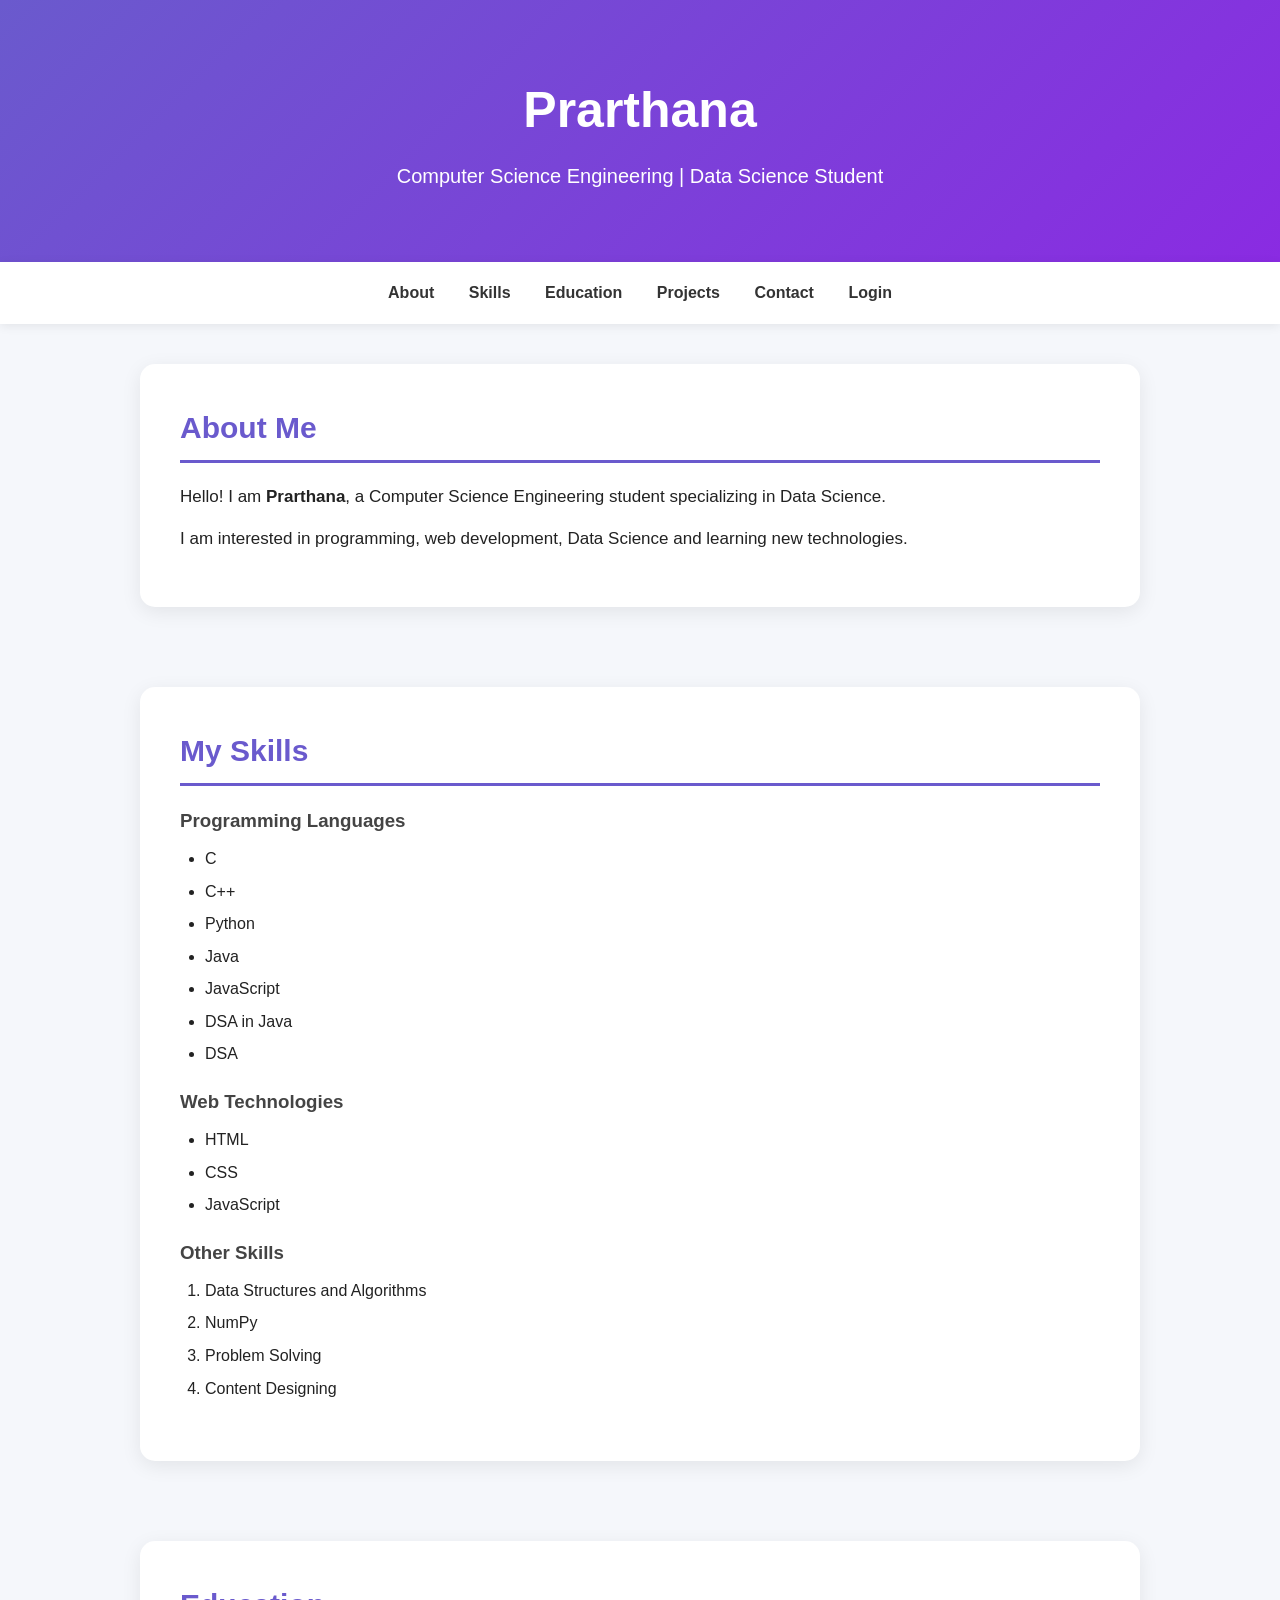
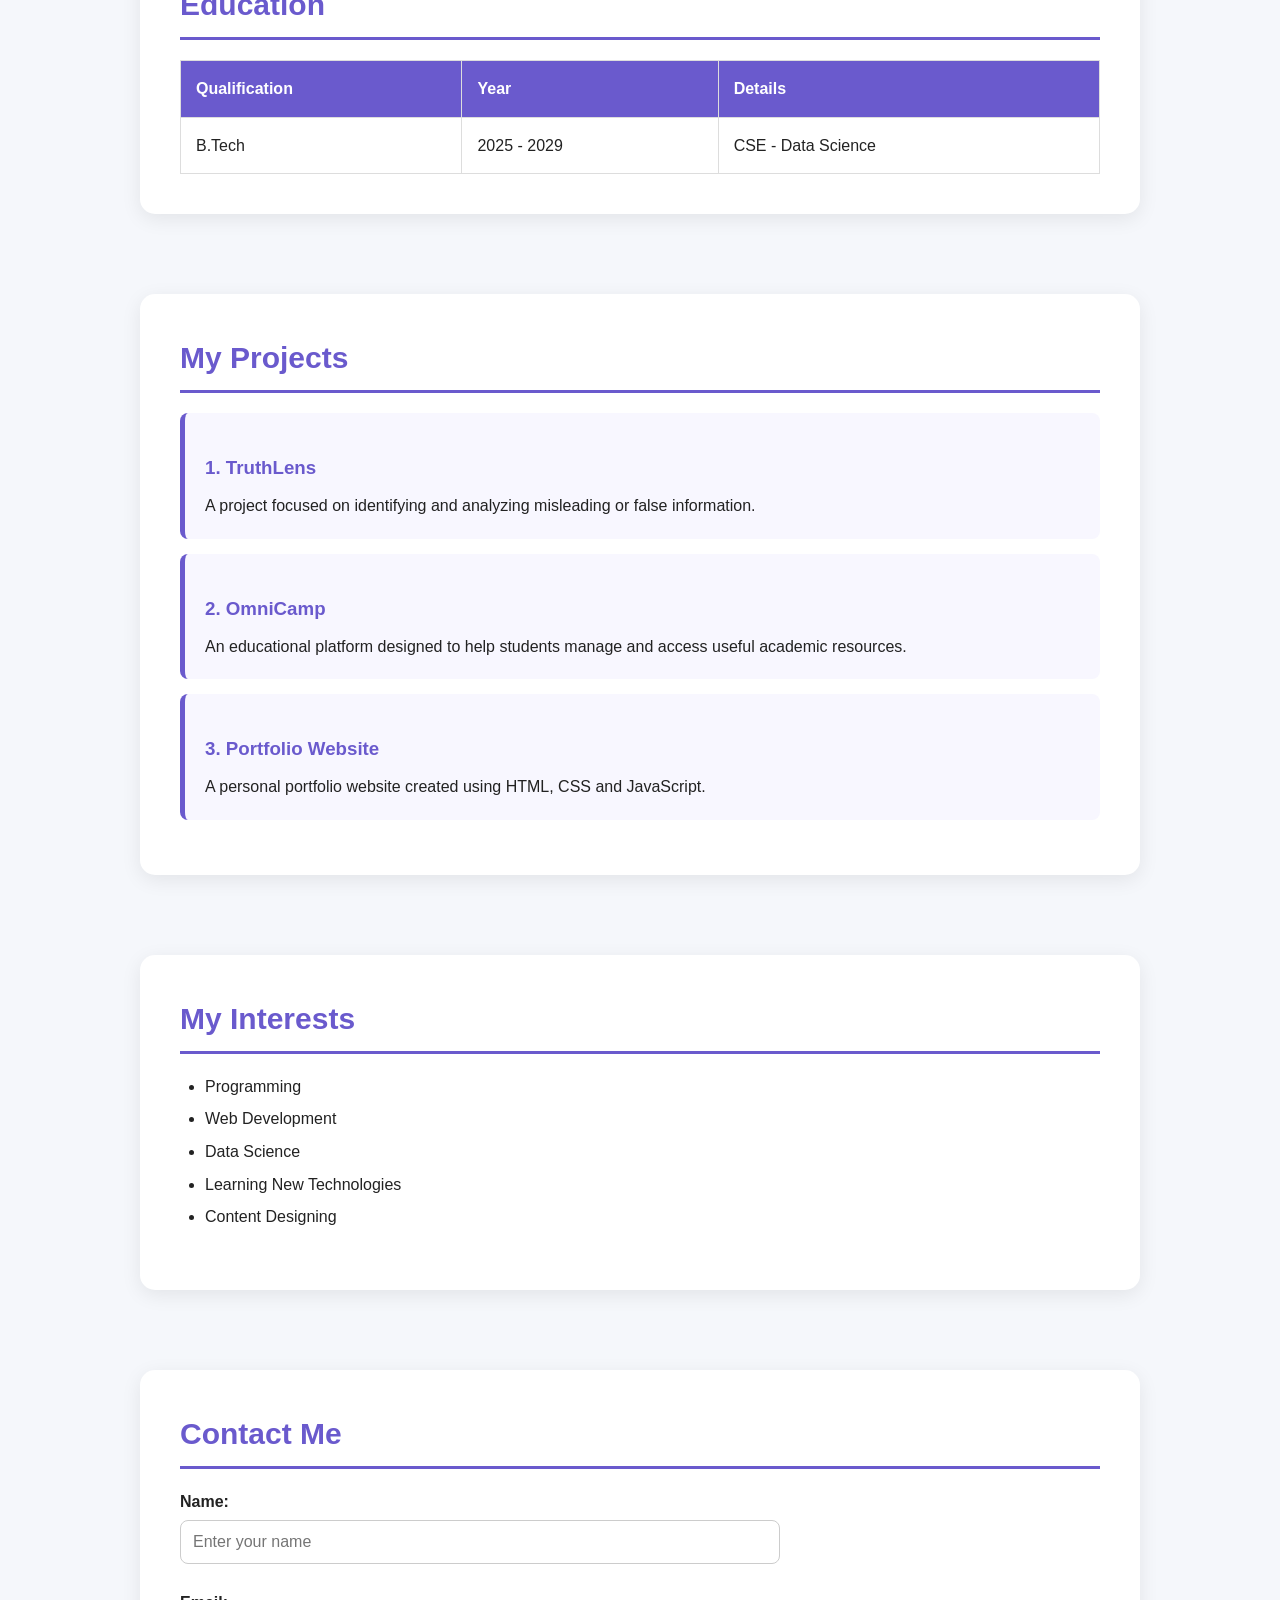
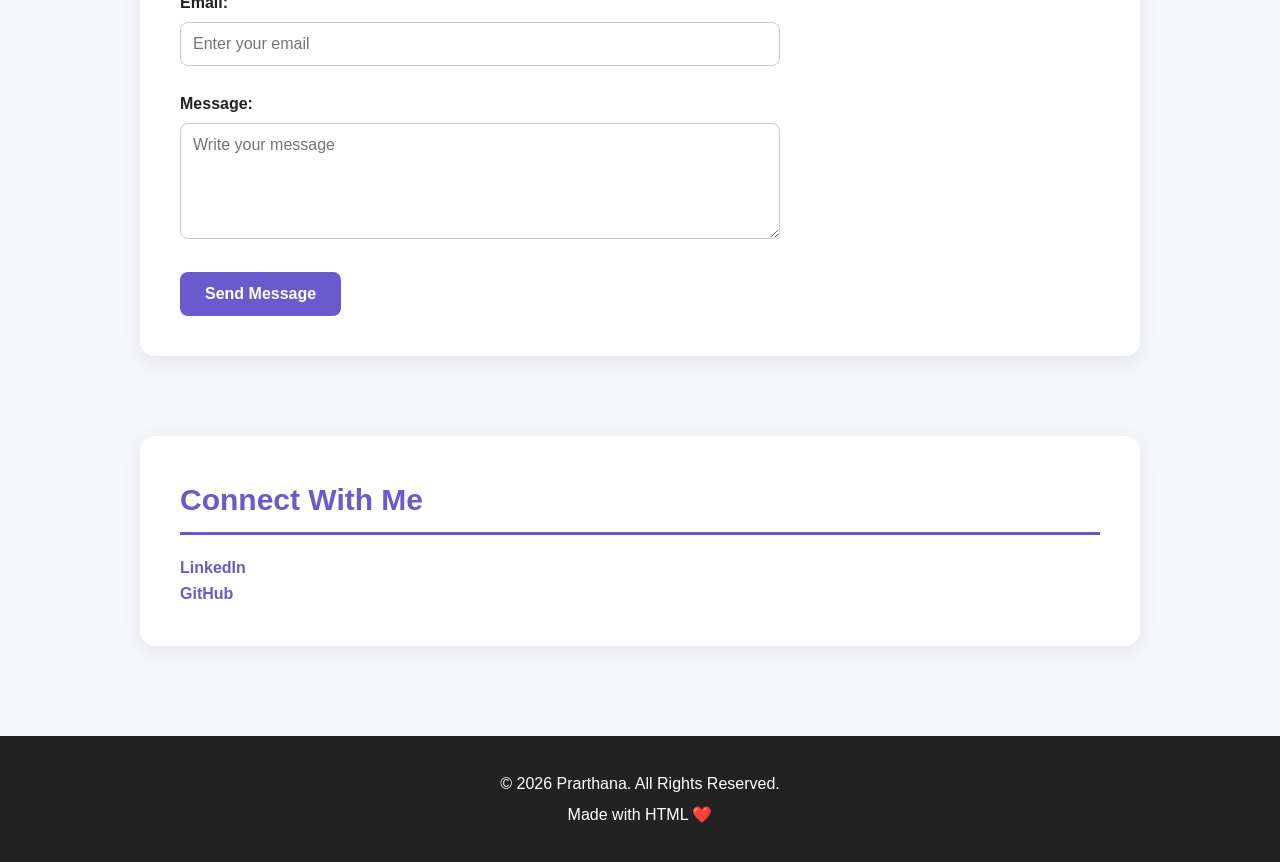
<file: index.html>
<!DOCTYPE html>
<html lang="en">

<head>
    <meta charset="UTF-8">
    <meta name="viewport" content="width=device-width, initial-scale=1.0">
   

    <title>Prarthana | Portfolio</title>
     <link rel="stylesheet" href="style.css">
</head>

<body>

    <!-- Header -->
    <header>
        <h1>Prarthana</h1>
        <p>Computer Science Engineering | Data Science Student</p>
    </header>

    <hr>

    <!-- Navigation -->
    <nav>
        <a href="#about">About</a> 
        <a href="#skills">Skills</a> 
        <a href="#education">Education</a> 
        <a href="#projects">Projects</a> 
        <a href="#contact">Contact</a>
        <a href="login.html">Login</a>
    </nav>

    <hr>

    <!-- About Section -->
    <section id="about">

        <h2>About Me</h2>

        <div>
            <p>
                Hello! I am <b>Prarthana</b>, a Computer Science Engineering
                student specializing in Data Science.
            </p>

            <p>
                I am interested in programming, web development,
                Data Science and learning new technologies.
            </p>
        </div>

    </section>

    <hr>

    <!-- Skills Section -->
    <section id="skills">

        <h2>My Skills</h2>

        <h3>Programming Languages</h3>

        <!-- Unordered List -->
        <ul>
            <li>C</li>
            <li>C++</li>
            <li>Python</li>
            <li>Java</li>
            <li>JavaScript</li>
            <li>DSA in Java</li>
            <li>DSA</li>

        </ul>

        <h3>Web Technologies</h3>

        <ul>
            <li>HTML</li>
            <li>CSS</li>
            <li>JavaScript</li>
        </ul>

        <h3>Other Skills</h3>

        <ol>
            <li>Data Structures and Algorithms</li>
            <li>NumPy</li>
            <li>Problem Solving</li>
            <li>Content Designing</li>
        </ol>

    </section>

    <hr>

    <!-- Education Section -->
    <section id="education">

        <h2>Education</h2>

        <table border="1" cellpadding="10">

            <tr>
                <th>Qualification</th>
                <th>Year</th>
                <th>Details</th>
                </tr>
            
            <tr>
                <td>B.Tech</td>
                <td>2025 - 2029</td>
                <td>CSE - Data Science</td>
            </tr>

        </table>

    </section>

    <hr>

    <!-- Projects Section -->
    <section id="projects">

        <h2>My Projects</h2>

        <div>

            <h3>1. TruthLens</h3>

            <p>
                A project focused on identifying and analyzing
                misleading or false information.
            </p>

        </div>

        <div>

            <h3>2. OmniCamp</h3>

            <p>
                An educational platform designed to help students
                manage and access useful academic resources.
            </p>

        </div>

        <div>

            <h3>3. Portfolio Website</h3>

            <p>
                A personal portfolio website created using HTML,
                CSS and JavaScript.
            </p>

        </div>

    </section>

    <hr>

    <!-- Hobbies -->
    <section>

        <h2>My Interests</h2>

        <ul>
            <li>Programming</li>
            <li>Web Development</li>
            <li>Data Science</li>
            <li>Learning New Technologies</li>
            <li>Content Designing</li>
        </ul>

    </section>

    <hr>

    <!-- Contact Section -->
    <section id="contact">

        <h2>Contact Me</h2>

        <form>

            <label for="name">Name:</label>
            <br>

            <input type="text" id="name" name="name"
                   placeholder="Enter your name">

            <br><br>

            <label for="email">Email:</label>
            <br>

            <input type="email" id="email" name="email"
                   placeholder="Enter your email">

            <br><br>

            <label for="message">Message:</label>
            <br>

            <textarea id="message" name="message"
                      rows="5" cols="30"
                      placeholder="Write your message"></textarea>

            <br><br>

            <button type="submit">Send Message</button>

        </form>

    </section>

    <hr>

    <!-- Social Links -->
    <section>

        <h2>Connect With Me</h2>

        <p>
            <a href="https://www.linkedin.com/" target="_blank">
                LinkedIn
            </a>
        </p>

        <p>
            <a href="https://github.com/" target="_blank">
                GitHub
            </a>
        </p>

    </section>

    <hr>

    <!-- Footer -->
    <footer>

        <p>
            © 2026 Prarthana. All Rights Reserved.
        </p>

        <p>
            Made with HTML ❤️
        </p>

    </footer>

</body>

</html>
</file>
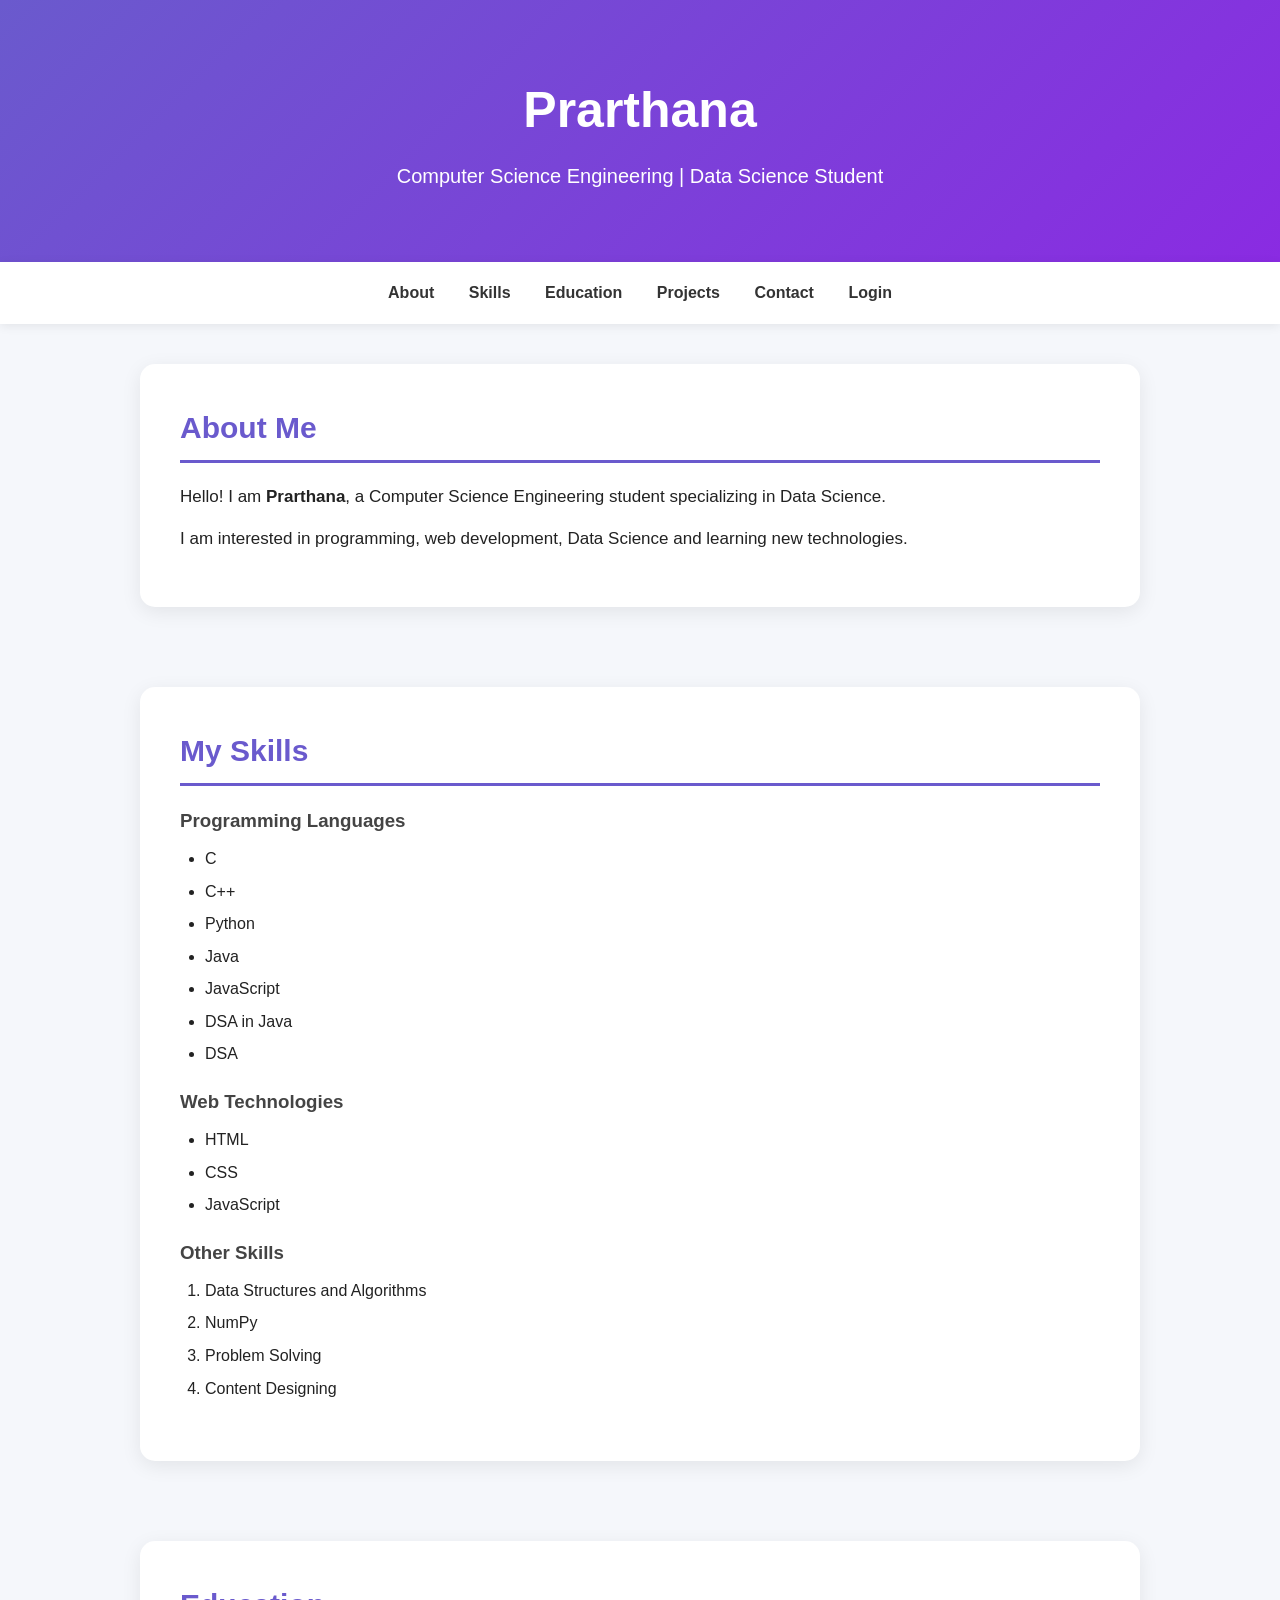
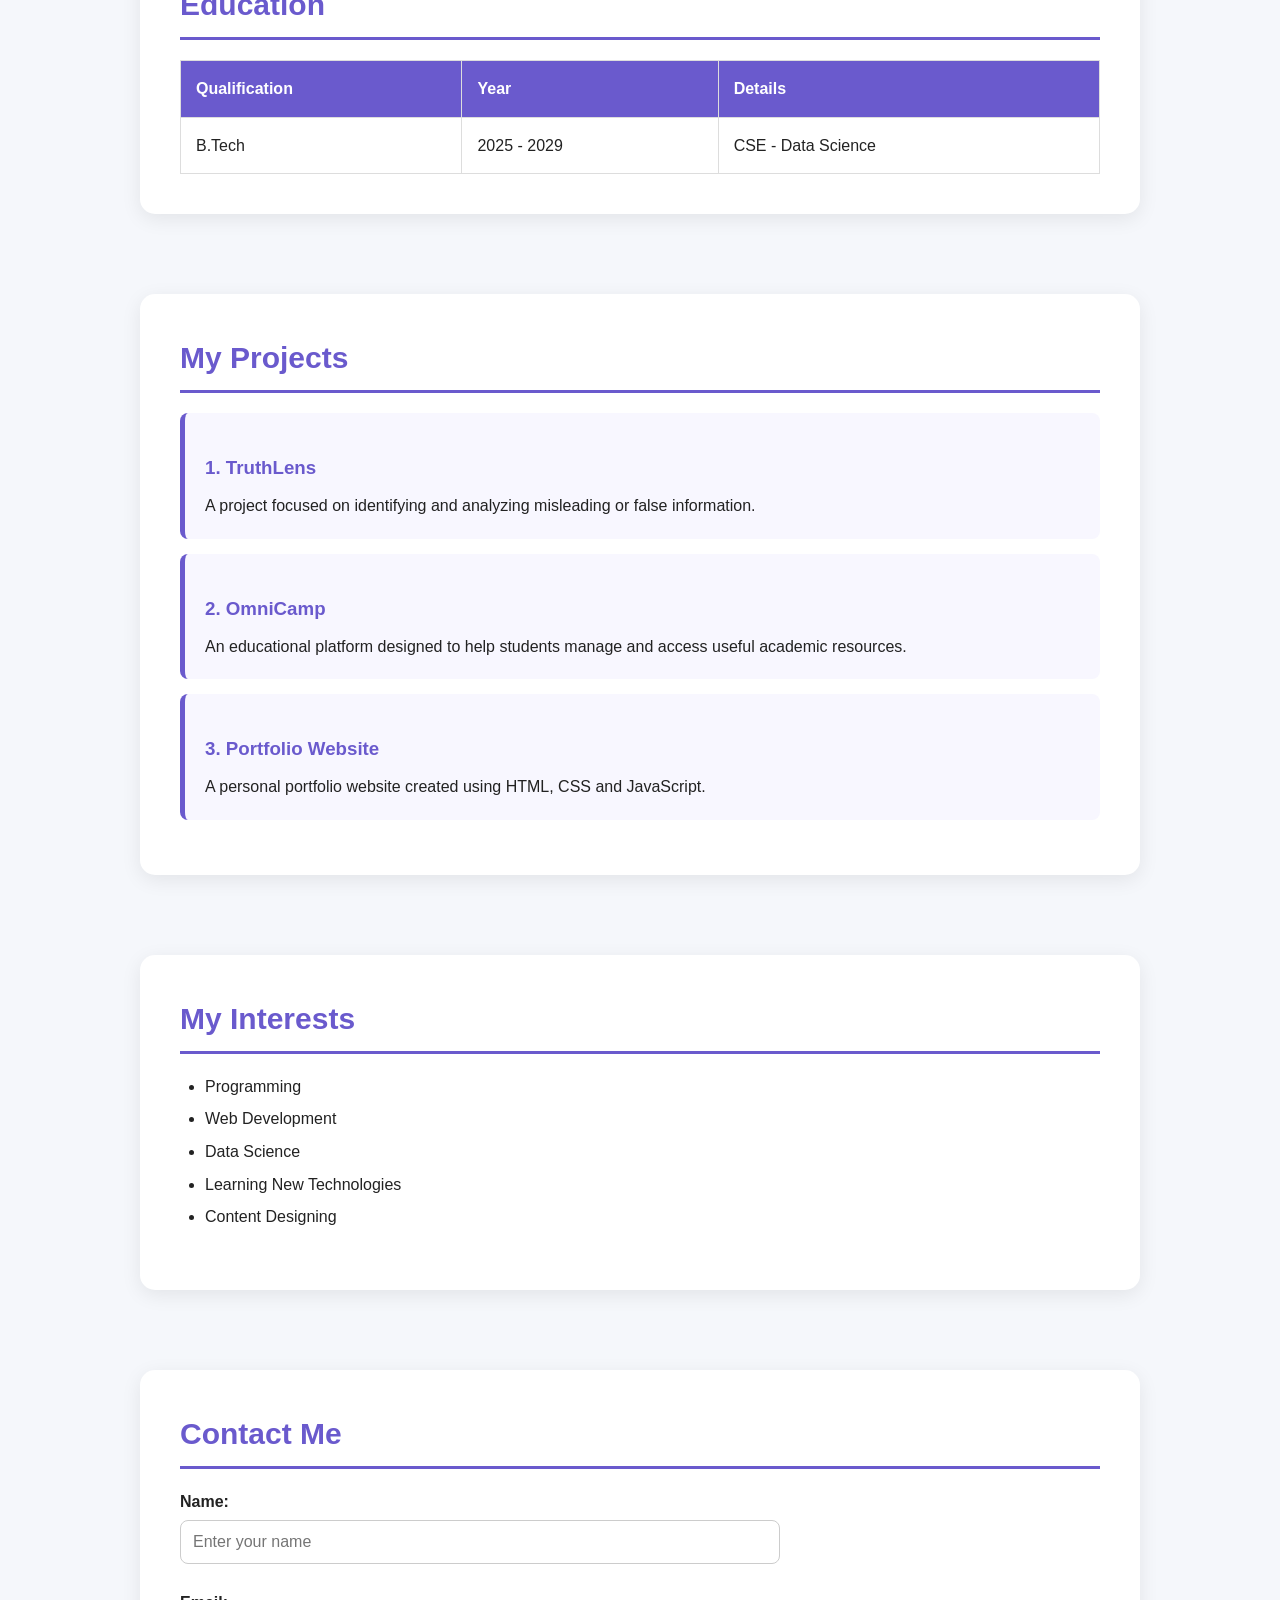
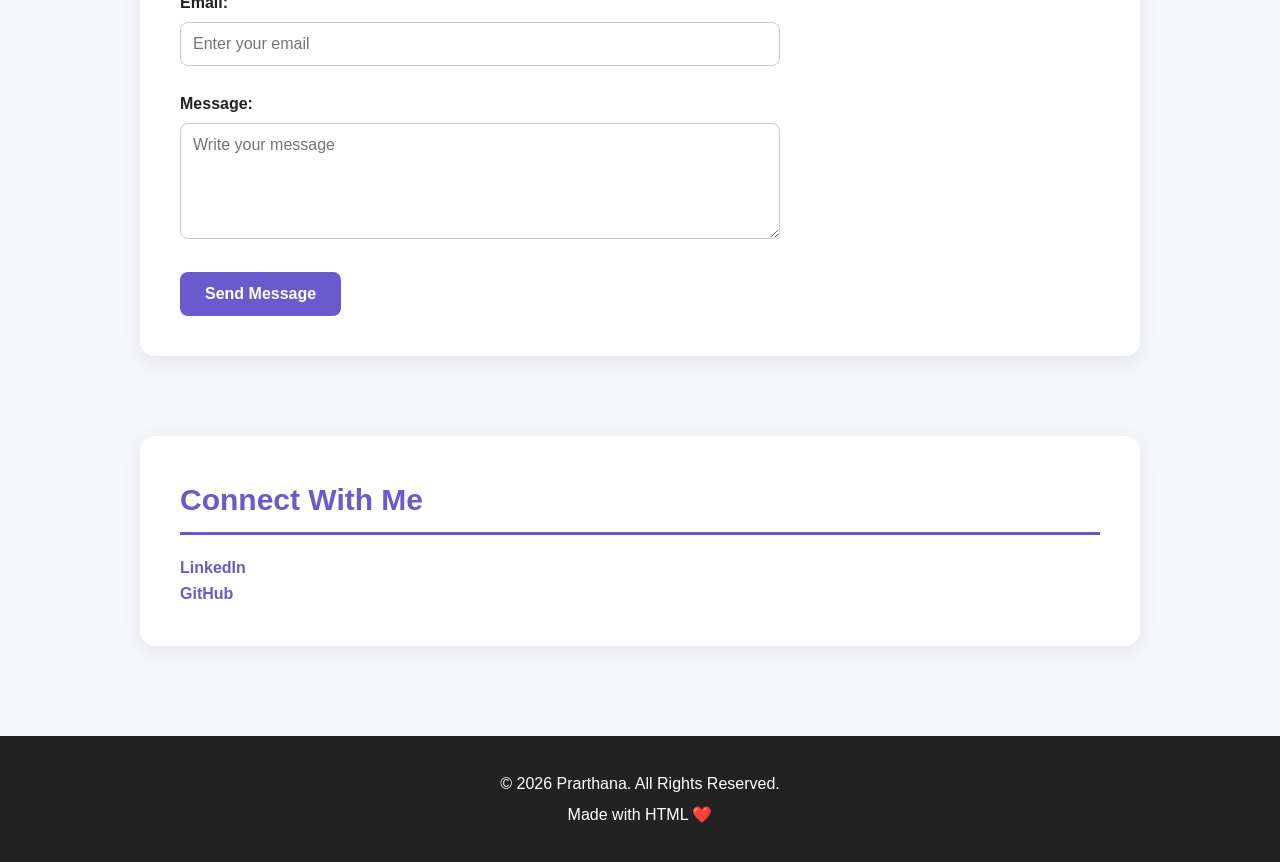
<file: portfolio.html>
<!DOCTYPE html>
<html lang="en">

<head>
    <meta charset="UTF-8">
    <meta name="viewport" content="width=device-width, initial-scale=1.0">
   

    <title>Prarthana | Portfolio</title>
     <link rel="stylesheet" href="style.css">
</head>

<body>

    <!-- Header -->
    <header>
        <h1>Prarthana</h1>
        <p>Computer Science Engineering | Data Science Student</p>
    </header>

    <hr>

    <!-- Navigation -->
    <nav>
        <a href="#about">About</a> 
        <a href="#skills">Skills</a> 
        <a href="#education">Education</a> 
        <a href="#projects">Projects</a> 
        <a href="#contact">Contact</a>
        <a href="login.html">Login</a>
    </nav>

    <hr>

    <!-- About Section -->
    <section id="about">

        <h2>About Me</h2>

        <div>
            <p>
                Hello! I am <b>Prarthana</b>, a Computer Science Engineering
                student specializing in Data Science.
            </p>

            <p>
                I am interested in programming, web development,
                Data Science and learning new technologies.
            </p>
        </div>

    </section>

    <hr>

    <!-- Skills Section -->
    <section id="skills">

        <h2>My Skills</h2>

        <h3>Programming Languages</h3>

        <!-- Unordered List -->
        <ul>
            <li>C</li>
            <li>C++</li>
            <li>Python</li>
            <li>Java</li>
            <li>JavaScript</li>
            <li>DSA in Java</li>
            <li>DSA</li>

        </ul>

        <h3>Web Technologies</h3>

        <ul>
            <li>HTML</li>
            <li>CSS</li>
            <li>JavaScript</li>
        </ul>

        <h3>Other Skills</h3>

        <ol>
            <li>Data Structures and Algorithms</li>
            <li>NumPy</li>
            <li>Problem Solving</li>
            <li>Content Designing</li>
        </ol>

    </section>

    <hr>

    <!-- Education Section -->
    <section id="education">

        <h2>Education</h2>

        <table border="1" cellpadding="10">

            <tr>
                <th>Qualification</th>
                <th>Year</th>
                <th>Details</th>
                </tr>
            
            <tr>
                <td>B.Tech</td>
                <td>2025 - 2029</td>
                <td>CSE - Data Science</td>
            </tr>

        </table>

    </section>

    <hr>

    <!-- Projects Section -->
    <section id="projects">

        <h2>My Projects</h2>

        <div>

            <h3>1. TruthLens</h3>

            <p>
                A project focused on identifying and analyzing
                misleading or false information.
            </p>

        </div>

        <div>

            <h3>2. OmniCamp</h3>

            <p>
                An educational platform designed to help students
                manage and access useful academic resources.
            </p>

        </div>

        <div>

            <h3>3. Portfolio Website</h3>

            <p>
                A personal portfolio website created using HTML,
                CSS and JavaScript.
            </p>

        </div>

    </section>

    <hr>

    <!-- Hobbies -->
    <section>

        <h2>My Interests</h2>

        <ul>
            <li>Programming</li>
            <li>Web Development</li>
            <li>Data Science</li>
            <li>Learning New Technologies</li>
            <li>Content Designing</li>
        </ul>

    </section>

    <hr>

    <!-- Contact Section -->
    <section id="contact">

        <h2>Contact Me</h2>

        <form>

            <label for="name">Name:</label>
            <br>

            <input type="text" id="name" name="name"
                   placeholder="Enter your name">

            <br><br>

            <label for="email">Email:</label>
            <br>

            <input type="email" id="email" name="email"
                   placeholder="Enter your email">

            <br><br>

            <label for="message">Message:</label>
            <br>

            <textarea id="message" name="message"
                      rows="5" cols="30"
                      placeholder="Write your message"></textarea>

            <br><br>

            <button type="submit">Send Message</button>

        </form>

    </section>

    <hr>

    <!-- Social Links -->
    <section>

        <h2>Connect With Me</h2>

        <p>
            <a href="https://www.linkedin.com/" target="_blank">
                LinkedIn
            </a>
        </p>

        <p>
            <a href="https://github.com/" target="_blank">
                GitHub
            </a>
        </p>

    </section>

    <hr>

    <!-- Footer -->
    <footer>

        <p>
            © 2026 Prarthana. All Rights Reserved.
        </p>

        <p>
            Made with HTML ❤️
        </p>

    </footer>

</body>

</html>
</file>
<file: style.css>
* {
    margin: 0;
    padding: 0;
    box-sizing: border-box;
}

html {
    scroll-behavior: smooth;
}

body {
    font-family: Arial, Helvetica, sans-serif;
    background-color: #f5f7fb;
    color: #222;
    line-height: 1.6;
}



header {
    background: linear-gradient(135deg, #6a5acd, #8a2be2);
    color: white;
    text-align: center;
    padding: 70px 20px;
}

header h1 {
    font-size: 50px;
    margin-bottom: 10px;
}

header p {
    font-size: 20px;
}


nav {
    background-color: #ffffff;
    text-align: center;
    padding: 18px;
    position: sticky;
    top: 0;
    z-index: 1000;

    box-shadow: 0 2px 10px rgba(0, 0, 0, 0.08);
}

nav a {
    text-decoration: none;
    color: #333;
    font-weight: bold;
    margin: 0 15px;
    transition: 0.3s;
}

nav a:hover {
    color: #6a5acd;
}



section {
    max-width: 1000px;
    margin: 40px auto;
    padding: 40px;

    background-color: white;
    border-radius: 15px;

    box-shadow: 0 5px 20px rgba(0, 0, 0, 0.08);
}

section h2 {
    color: #6a5acd;
    font-size: 30px;
    margin-bottom: 20px;

    border-bottom: 3px solid #6a5acd;
    padding-bottom: 8px;
}

section h3 {
    margin-top: 20px;
    margin-bottom: 10px;
    color: #444;
}



#about p {
    font-size: 17px;
    margin-bottom: 15px;
}



ul,
ol {
    margin-left: 25px;
    margin-bottom: 20px;
}

li {
    margin: 7px 0;
}



table {
    width: 100%;
    border-collapse: collapse;
    margin-top: 20px;
}

th {
    background-color: #6a5acd;
    color: white;
}

th,
td {
    padding: 15px;
    text-align: left;
    border: 1px solid #ddd;
}

tr:hover {
    background-color: #f1efff;
}


/* =========================
   PROJECTS
========================= */

#projects > div {
    background-color: #f8f7ff;
    padding: 20px;
    margin: 15px 0;

    border-left: 5px solid #6a5acd;
    border-radius: 8px;

    transition: 0.3s;
}

#projects > div:hover {
    transform: translateY(-5px);
    box-shadow: 0 5px 15px rgba(0, 0, 0, 0.1);
}

#projects h3 {
    color: #6a5acd;
}


/* =========================
   CONTACT FORM
========================= */

form {
    max-width: 600px;
}

label {
    font-weight: bold;
    display: inline-block;
    margin-bottom: 6px;
}

input,
textarea {
    width: 100%;
    padding: 12px;

    border: 1px solid #ccc;
    border-radius: 8px;

    font-size: 16px;
    font-family: inherit;

    outline: none;
}

input:focus,
textarea:focus {
    border-color: #6a5acd;
    box-shadow: 0 0 5px rgba(106, 90, 205, 0.3);
}

textarea {
    resize: vertical;
}


/* =========================
   BUTTON
========================= */

button {
    background-color: #6a5acd;
    color: white;

    border: none;
    padding: 13px 25px;

    border-radius: 8px;

    font-size: 16px;
    font-weight: bold;

    cursor: pointer;
    transition: 0.3s;
}

button:hover {
    background-color: #513db5;
    transform: translateY(-2px);
}


/* =========================
   SOCIAL LINKS
========================= */

section a {
    color: #6a5acd;
    text-decoration: none;
    font-weight: bold;
}

section a:hover {
    text-decoration: underline;
}


/* =========================
   HORIZONTAL LINE
========================= */

hr {
    border: none;
}


/* =========================
   FOOTER
========================= */

footer {
    background-color: #222;
    color: white;
    text-align: center;

    padding: 30px;
    margin-top: 50px;
}

footer p {
    margin: 5px;
}


/* =========================
   MOBILE RESPONSIVE
========================= */

@media (max-width: 700px) {

    header h1 {
        font-size: 38px;
    }

    header p {
        font-size: 16px;
    }

    nav a {
        display: inline-block;
        margin: 5px 8px;
    }

    section {
        margin: 20px 10px;
        padding: 25px;
    }

    section h2 {
        font-size: 25px;
    }

    table {
        font-size: 14px;
    }
}
```
 /* =========================
    LOGIN PAGE
 ========================= */

.login-page {
    min-height: 100vh;

    background: linear-gradient(
        135deg,
        #6a5acd,
        #8a2be2
    );

    display: flex;
    justify-content: center;
    align-items: center;
}


/* Login Card */

.login-container {
    width: 100%;
    max-width: 430px;
    padding: 20px;
}


.login-card {
    background-color: white;

    padding: 45px 40px;

    border-radius: 18px;

    box-shadow:
        0 15px 40px rgba(0, 0, 0, 0.2);
}


/* Heading */

.login-card h1 {
    text-align: center;

    color: #333;

    margin-bottom: 8px;

    font-size: 32px;
}


.login-text {
    text-align: center;

    color: #777;

    margin-bottom: 30px;
}


/* Labels */

.login-card label {
    display: block;

    margin-bottom: 7px;

    color: #333;

    font-weight: bold;
}


/* Input Fields */

.login-card input {
    width: 100%;

    padding: 13px;

    margin-bottom: 20px;

    border: 1px solid #ddd;

    border-radius: 8px;

    font-size: 15px;

    outline: none;
}


/* Input Focus */

.login-card input:focus {
    border-color: #6a5acd;

    box-shadow:
        0 0 5px rgba(106, 90, 205, 0.25);
}


/* Login Button */

.login-card button {
    width: 100%;

    padding: 13px;

    background: linear-gradient(
        135deg,
        #6a5acd,
        #8a2be2
    );

    color: white;

    border: none;

    border-radius: 8px;

    font-size: 16px;

    font-weight: bold;

    cursor: pointer;

    transition: 0.3s;
}


.login-card button:hover {
    transform: translateY(-2px);

    box-shadow:
        0 7px 15px rgba(106, 90, 205, 0.3);
}


/* Back to Portfolio */

.back-link {
    text-align: center;

    margin-top: 25px;
}


.back-link a {
    color: #6a5acd;

    text-decoration: none;

    font-weight: bold;
}


.back-link a:hover {
    text-decoration: underline;
}
</file>
